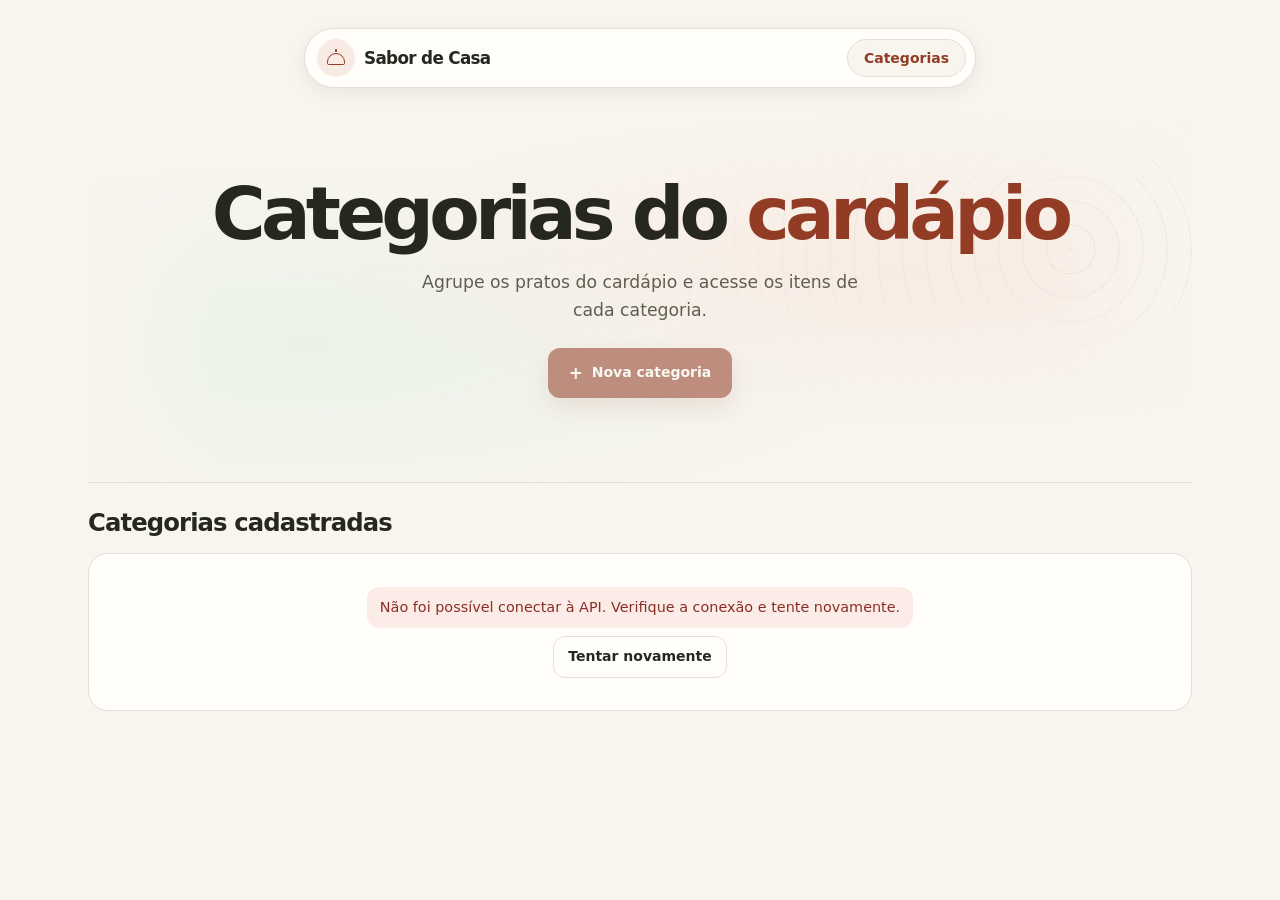
<file: frontend/index.html>
<!doctype html>
<html lang="pt-BR">
<head>
  <meta charset="utf-8">
  <meta name="viewport" content="width=device-width, initial-scale=1">
  <title>Categorias | Sabor de Casa</title>
  <link rel="stylesheet" href="./styles.css">
  <script type="module" src="./categorias.js"></script>
</head>
<body>
  <header class="cabecalho">
    <div class="container cabecalho-conteudo">
      <a class="marca" href="./index.html">
        <span class="marca-icone" aria-hidden="true"></span>
        Sabor de Casa
      </a>
      <nav aria-label="Navegação principal">
        <a class="nav-link" href="./index.html" aria-current="page">Categorias</a>
      </nav>
    </div>
  </header>

  <main class="container">
    <div class="intro">
      <div>
        <h1>Categorias do <span>cardápio</span></h1>
        <p>Agrupe os pratos do cardápio e acesse os itens de cada categoria.</p>
      </div>
      <button class="botao botao-primario" id="nova-categoria" type="button" disabled>
        <span class="botao-icone" aria-hidden="true">+</span> Nova categoria
      </button>
    </div>

    <p class="aviso aviso-sucesso" id="mensagem" role="status"></p>

    <section class="painel" aria-labelledby="titulo-lista">
      <div class="painel-cabecalho">
        <h2 id="titulo-lista" tabindex="-1">Categorias cadastradas</h2>
        <span class="resumo" id="total-categorias" hidden></span>
      </div>
      <p class="estado" id="carregando" role="status" hidden>Carregando categorias…</p>
      <div class="estado" id="erro-lista" hidden>
        <p class="aviso aviso-erro" id="mensagem-erro-lista" role="alert"></p>
        <button class="botao botao-secundario" id="tentar-novamente" type="button">Tentar novamente</button>
      </div>
      <div class="estado" id="lista-vazia" hidden>
        <p class="estado-titulo">Nenhuma categoria cadastrada</p>
        <p>Use “Nova categoria” para adicionar a primeira.</p>
      </div>
      <ul class="categorias" id="categorias" role="list" hidden></ul>
      <noscript><p class="estado">Ative o JavaScript para gerenciar as categorias.</p></noscript>
    </section>
  </main>

  <template id="modelo-categoria">
    <li class="categoria">
      <div class="categoria-info">
        <span class="categoria-icone" aria-hidden="true"></span>
        <div class="categoria-texto">
          <h3 class="categoria-nome"></h3>
          <p class="categoria-pratos"></p>
        </div>
      </div>
      <div class="categoria-acoes">
        <a class="botao botao-secundario ver-pratos">Ver pratos <span aria-hidden="true">→</span></a>
        <button class="botao botao-texto editar" type="button">Editar</button>
        <button class="botao botao-texto botao-perigo-texto excluir" type="button">Excluir</button>
      </div>
    </li>
  </template>

  <dialog id="dialogo-categoria" aria-labelledby="titulo-formulario">
    <form id="formulario-categoria" novalidate>
      <h2 id="titulo-formulario">Nova categoria</h2>
      <label for="nome">Nome da categoria</label>
      <input id="nome" name="nome" type="text" autocomplete="off" required
        aria-describedby="ajuda-nome erro-formulario" autofocus>
      <p class="ajuda" id="ajuda-nome">Use de 2 a 80 caracteres.</p>
      <p class="aviso aviso-erro" id="erro-formulario" role="alert"></p>
      <div class="dialogo-acoes">
        <button class="botao botao-secundario" type="button" data-cancelar>Cancelar</button>
        <button class="botao botao-primario" type="submit">Salvar categoria</button>
      </div>
    </form>
  </dialog>

  <dialog id="dialogo-exclusao" aria-labelledby="titulo-exclusao" aria-describedby="descricao-exclusao">
    <form id="formulario-exclusao">
      <h2 id="titulo-exclusao">Excluir categoria?</h2>
      <p class="dialogo-descricao" id="descricao-exclusao">
        A categoria <strong id="nome-exclusao"></strong> será removida permanentemente.
      </p>
      <p class="aviso aviso-erro" id="erro-exclusao" role="alert"></p>
      <div class="dialogo-acoes">
        <button class="botao botao-secundario" type="button" data-cancelar autofocus>Cancelar</button>
        <button class="botao botao-perigo" type="submit">Excluir categoria</button>
      </div>
    </form>
  </dialog>
</body>
</html>
</file>
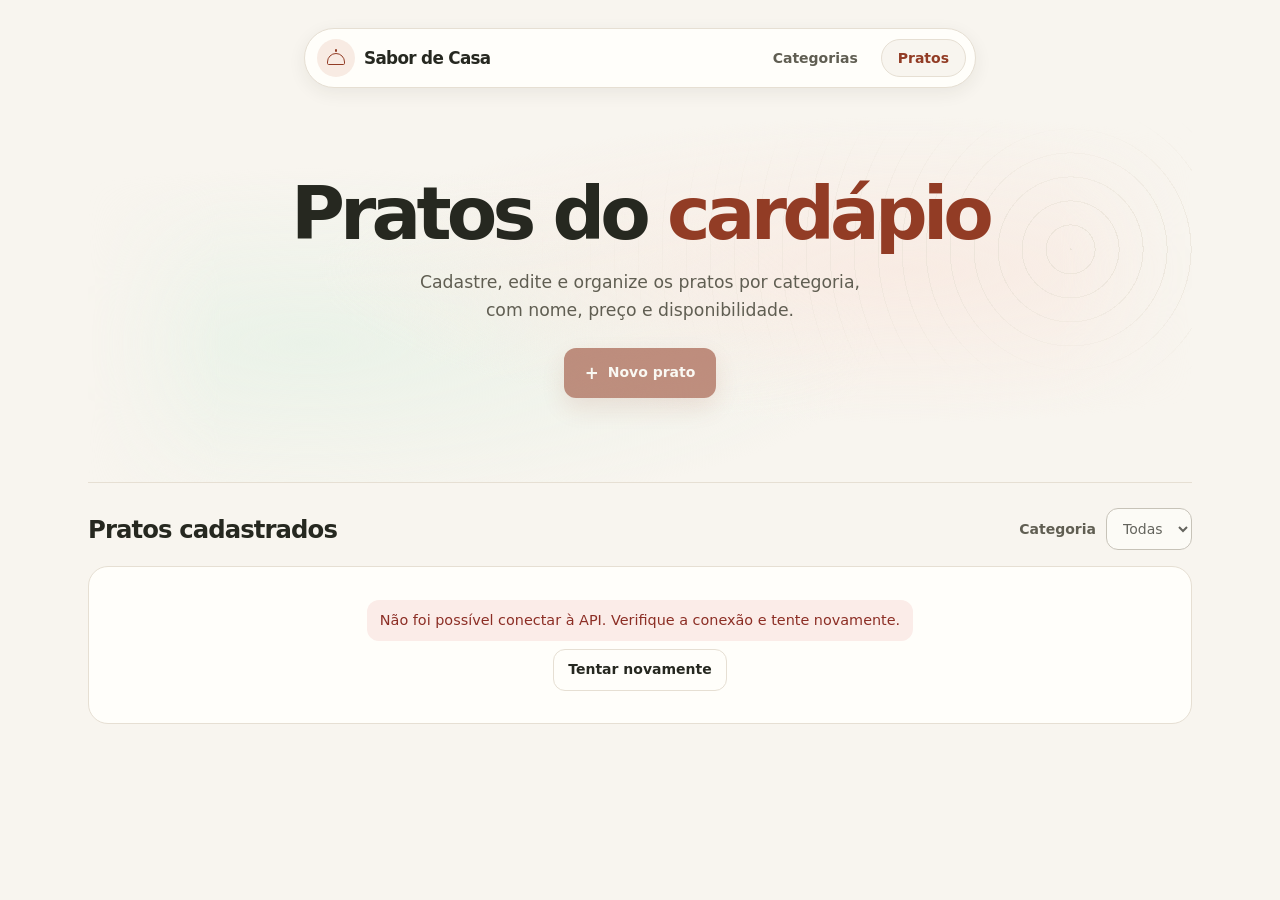
<file: frontend/pratos.html>
<!doctype html>
<html lang="pt-BR">
<head>
  <meta charset="utf-8">
  <meta name="viewport" content="width=device-width, initial-scale=1">
  <title>Pratos | Sabor de Casa</title>
  <link rel="stylesheet" href="./styles.css">
  <link rel="stylesheet" href="./pratos.css">
  <script type="module" src="./pratos.js"></script>
</head>
<body>
  <header class="cabecalho">
    <div class="container cabecalho-conteudo">
      <a class="marca" href="./index.html">
        <span class="marca-icone" aria-hidden="true"></span>
        Sabor de Casa
      </a>
      <nav aria-label="Navegação principal" class="nav-lista">
        <a class="nav-link nav-link-inativo" href="./index.html">Categorias</a>
        <a class="nav-link" href="./pratos.html" aria-current="page">Pratos</a>
      </nav>
    </div>
  </header>

  <main class="container">
    <div class="intro">
      <div>
        <h1>Pratos do <span>cardápio</span></h1>
        <p>Cadastre, edite e organize os pratos por categoria, com nome, preço e disponibilidade.</p>
      </div>
      <button class="botao botao-primario" id="novo-prato" type="button" disabled>
        <span class="botao-icone" aria-hidden="true">+</span> Novo prato
      </button>
    </div>

    <p class="aviso aviso-sucesso" id="mensagem" role="status"></p>
    <p class="aviso aviso-modo" id="aviso-mock" hidden>Modo de teste: os pratos são fictícios e ficam só na memória do navegador.</p>

    <section class="painel" aria-labelledby="titulo-lista">
      <div class="painel-cabecalho">
        <h2 id="titulo-lista" tabindex="-1">Pratos cadastrados</h2>
        <div class="painel-filtro">
          <label for="filtro-categoria">Categoria</label>
          <select id="filtro-categoria" disabled>
            <option value="">Todas</option>
          </select>
          <span class="resumo" id="total-pratos" hidden></span>
        </div>
      </div>

      <p class="estado" id="carregando" role="status" hidden>Carregando pratos…</p>
      <div class="estado" id="erro-lista" hidden>
        <p class="aviso aviso-erro" id="mensagem-erro-lista" role="alert"></p>
        <button class="botao botao-secundario" id="tentar-novamente" type="button">Tentar novamente</button>
      </div>
      <div class="estado" id="sem-categorias" hidden>
        <p class="estado-titulo">Cadastre uma categoria primeiro</p>
        <p>Todo prato precisa pertencer a uma categoria.</p>
        <a class="botao botao-secundario" href="./index.html">Ir para categorias</a>
      </div>
      <div id="grupos" hidden></div>
      <noscript><p class="estado">Ative o JavaScript para gerenciar os pratos.</p></noscript>
    </section>
  </main>

  <template id="modelo-grupo">
    <section class="grupo">
      <div class="grupo-cabecalho">
        <h3 class="grupo-titulo"></h3>
        <span class="grupo-contagem"></span>
      </div>
      <p class="grupo-vazio">Nenhum prato nesta categoria.</p>
      <ul class="pratos" role="list"></ul>
    </section>
  </template>

  <template id="modelo-prato">
    <li class="prato">
      <div class="prato-info">
        <h4 class="prato-nome"></h4>
        <p class="prato-meta">
          <span class="prato-categoria"></span>
          <span class="selo selo-indisponivel" hidden>Indisponível</span>
        </p>
      </div>
      <p class="prato-preco"></p>
      <div class="prato-acoes">
        <button class="botao botao-texto editar" type="button">Editar</button>
        <button class="botao botao-texto botao-perigo-texto excluir" type="button">Excluir</button>
      </div>
    </li>
  </template>

  <dialog id="dialogo-prato" aria-labelledby="titulo-formulario">
    <form id="formulario-prato" novalidate>
      <h2 id="titulo-formulario">Novo prato</h2>

      <div class="campo">
        <label for="nome">Nome do prato</label>
        <input id="nome" name="nome" type="text" autocomplete="off" required maxlength="120"
          aria-describedby="erro-nome">
        <p class="erro-campo" id="erro-nome"></p>
      </div>

      <div class="campo">
        <label for="preco">Preço (R$)</label>
        <input id="preco" name="preco" type="text" inputmode="decimal" autocomplete="off" required
          placeholder="0,00" aria-describedby="ajuda-preco erro-preco">
        <p class="ajuda" id="ajuda-preco">Use vírgula ou ponto, por exemplo 25,90.</p>
        <p class="erro-campo" id="erro-preco"></p>
      </div>

      <div class="campo">
        <label for="categoria">Categoria</label>
        <select id="categoria" name="categoriaId" required aria-describedby="erro-categoria">
          <option value="">Selecione…</option>
        </select>
        <p class="erro-campo" id="erro-categoria"></p>
      </div>

      <div class="campo campo-checkbox">
        <input id="disponivel" name="disponivel" type="checkbox" checked>
        <label for="disponivel">Disponível no cardápio</label>
      </div>

      <p class="aviso aviso-erro" id="erro-formulario" role="alert"></p>
      <div class="dialogo-acoes">
        <button class="botao botao-secundario" type="button" data-cancelar>Cancelar</button>
        <button class="botao botao-primario" type="submit">Salvar prato</button>
      </div>
    </form>
  </dialog>

  <dialog id="dialogo-exclusao" aria-labelledby="titulo-exclusao" aria-describedby="descricao-exclusao">
    <form id="formulario-exclusao">
      <h2 id="titulo-exclusao">Excluir prato?</h2>
      <p class="dialogo-descricao" id="descricao-exclusao">
        O prato <strong id="nome-exclusao"></strong> será removido permanentemente.
      </p>
      <p class="aviso aviso-erro" id="erro-exclusao" role="alert"></p>
      <div class="dialogo-acoes">
        <button class="botao botao-secundario" type="button" data-cancelar autofocus>Cancelar</button>
        <button class="botao botao-perigo" type="submit">Excluir prato</button>
      </div>
    </form>
  </dialog>
</body>
</html>
</file>
<file: frontend/styles.css>
:root {
  color-scheme: light;
  --fundo: #f8f5ef;
  --superficie: #fffefa;
  --texto: #262820;
  --texto-suave: #605e52;
  --borda: #e6dfd3;
  --terra: #923c25;
  --terra-hover: #75301e;
  --terra-claro: #f8ebe3;
  --verde: #285243;
  --verde-claro: #eaf2e8;
  --erro: #8c2e25;
  --erro-claro: #fbece8;
  --raio-botao: 12px;
  --raio-painel: 20px;
  --sombra-leve: color-mix(in srgb, var(--texto) 7%, transparent);
  --sombra-acao: color-mix(in srgb, var(--terra) 22%, transparent);
  font-family: Inter, system-ui, -apple-system, "Segoe UI", sans-serif;
  color: var(--texto);
  background: var(--fundo);
}

* {
  box-sizing: border-box;
}

body {
  margin: 0;
}

[hidden] {
  display: none !important;
}

:focus-visible {
  outline: 3px solid var(--verde);
  outline-offset: 3px;
}

.container {
  width: min(1104px, calc(100% - 64px));
  margin-inline: auto;
}

.cabecalho {
  position: sticky;
  top: 14px;
  z-index: 1;
  padding-top: 14px;
}

.cabecalho-conteudo {
  display: flex;
  width: min(672px, calc(100% - 64px));
  min-height: 60px;
  align-items: center;
  justify-content: space-between;
  gap: 16px;
  padding: 7px 9px 7px 12px;
  border: 1px solid var(--borda);
  border-radius: 999px;
  background: var(--superficie);
  box-shadow: 0 5px 18px var(--sombra-leve);
}

.marca {
  display: inline-flex;
  align-items: center;
  gap: 9px;
  color: var(--texto);
  font-size: 1.05rem;
  font-weight: 750;
  letter-spacing: -.04em;
  text-decoration: none;
}

.marca-icone {
  position: relative;
  display: block;
  width: 38px;
  height: 38px;
  flex: 0 0 38px;
  border-radius: 50%;
  background: var(--terra-claro);
  color: var(--terra);
}

.marca-icone::before,
.marca-icone::after {
  position: absolute;
  content: "";
}

.marca-icone::before {
  inset: 14px 10px 12px;
  border: 1.5px solid currentColor;
  border-radius: 11px 11px 2px 2px;
}

.marca-icone::after {
  inset: 10px auto auto 18px;
  width: 2px;
  height: 3px;
  border-radius: 2px;
  background: currentColor;
}

.nav-link {
  display: block;
  padding: 10px 16px;
  border: 1px solid var(--borda);
  border-radius: 999px;
  background: var(--fundo);
  color: var(--terra);
  font-size: .875rem;
  font-weight: 650;
  text-decoration: none;
}

main.container {
  padding-bottom: 64px;
}

.intro {
  position: relative;
  isolation: isolate;
  display: grid;
  justify-items: center;
  gap: 24px;
  padding: clamp(64px, 8vw, 112px) 16px clamp(48px, 7vw, 84px);
  text-align: center;
}

.intro::before,
.intro::after {
  position: absolute;
  z-index: -1;
  inset: 0;
  pointer-events: none;
  content: "";
}

.intro::before {
  background:
    radial-gradient(ellipse at 74% 48%, var(--terra-claro), transparent 51%),
    radial-gradient(ellipse at 20% 66%, var(--verde-claro), transparent 46%);
  mask-image: linear-gradient(90deg, transparent, var(--texto) 12%, var(--texto) 88%, transparent);
}

.intro::after {
  background: repeating-radial-gradient(
    circle at 89% 43%,
    var(--borda) 0 1px,
    transparent 1px 24px
  );
  mask-image: radial-gradient(ellipse at 89% 43%, var(--texto), transparent 40%);
  opacity: .72;
}

h1,
h2,
h3,
p {
  margin: 0;
}

h1 {
  font-size: clamp(2.6rem, 6vw, 4.6rem);
  font-weight: 650;
  letter-spacing: -.065em;
  line-height: 1.04;
  text-wrap: balance;
}

h1 span {
  color: var(--terra);
}

.intro p {
  max-width: 42ch;
  margin: 16px auto 0;
  color: var(--texto-suave);
  font-size: clamp(.95rem, 2vw, 1.08rem);
  line-height: 1.6;
  text-wrap: pretty;
}

.botao {
  display: inline-flex;
  min-height: 42px;
  align-items: center;
  justify-content: center;
  gap: 8px;
  padding: 9px 14px;
  border: 1px solid transparent;
  border-radius: var(--raio-botao);
  background: transparent;
  color: var(--texto);
  cursor: pointer;
  font: inherit;
  font-size: .875rem;
  font-weight: 650;
  line-height: 1.25;
  text-align: center;
  text-decoration: none;
}

.botao-primario,
.botao-perigo {
  background: var(--terra);
  color: var(--superficie);
}

.botao-primario:hover,
.botao-perigo:hover {
  background: var(--terra-hover);
}

.botao-secundario {
  border-color: var(--borda);
  background: var(--superficie);
}

.botao-secundario:hover,
.botao-texto:hover {
  background: var(--fundo);
}

.botao-perigo-texto {
  color: var(--erro);
}

.botao-perigo-texto:hover {
  background: var(--erro-claro);
}

.botao:disabled {
  opacity: .55;
  cursor: default;
}

.botao-icone {
  font-size: 1.2em;
  line-height: 1;
}

.intro .botao {
  min-height: 50px;
  gap: 9px;
  padding-inline: 20px;
  box-shadow: 0 10px 24px var(--sombra-acao);
}

.painel {
  padding-top: 25px;
  border-top: 1px solid var(--borda);
}

.painel-cabecalho {
  display: flex;
  align-items: center;
  justify-content: space-between;
  gap: 12px;
  margin-bottom: 16px;
}

.painel h2 {
  font-size: clamp(1.17rem, 3vw, 1.52rem);
  font-weight: 680;
  letter-spacing: -.037em;
}

.resumo {
  flex: 0 0 auto;
  padding: 6px 11px;
  border: 1px solid var(--borda);
  border-radius: 999px;
  background: var(--superficie);
  color: var(--texto-suave);
  font-size: .8125rem;
  font-variant-numeric: tabular-nums;
  text-align: right;
}

.categorias {
  display: grid;
  grid-template-columns: repeat(3, minmax(0, 1fr));
  gap: 16px;
  margin: 0;
  padding: 0;
  list-style: none;
}

.categoria {
  display: flex;
  min-width: 0;
  flex-direction: column;
  gap: 16px;
  padding: 20px 20px 14px;
  border: 1px solid var(--borda);
  border-radius: var(--raio-painel);
  background: var(--superficie);
  box-shadow: 0 4px 14px var(--sombra-leve);
}

.categoria:hover,
.categoria:focus-within {
  border-color: color-mix(in srgb, var(--terra) 26%, var(--borda));
}

.categoria-info,
.categoria-acoes {
  display: flex;
  align-items: center;
  gap: 8px;
}

.categoria-info {
  gap: 12px;
}

.categoria-texto {
  min-width: 0;
}

.categoria-acoes {
  flex-wrap: wrap;
  gap: 4px;
  margin-top: auto;
  padding-top: 9px;
  border-top: 1px solid var(--borda);
}

.categoria-acoes .botao {
  min-height: 40px;
  padding: 7px 10px;
}

.categoria-acoes .ver-pratos {
  gap: 5px;
  margin-right: auto;
  border-color: transparent;
  background: var(--terra-claro);
  color: var(--terra);
}

.categoria-acoes .ver-pratos:hover {
  border-color: var(--terra);
}

.categoria-icone {
  position: relative;
  width: 44px;
  height: 44px;
  flex: 0 0 44px;
  border-radius: var(--raio-botao);
  background: var(--verde-claro);
  color: var(--verde);
}

.categoria-icone::before,
.categoria-icone::after {
  position: absolute;
  left: 12px;
  border: 1.5px solid currentColor;
  content: "";
}

.categoria-icone::before {
  top: 17px;
  width: 20px;
  height: 13px;
  border-radius: 2px;
}

.categoria-icone::after {
  top: 13px;
  width: 9px;
  height: 5px;
  border-bottom: 0;
  border-radius: 3px 3px 0 0;
}

.categoria-nome {
  overflow-wrap: anywhere;
  font-size: 1.06rem;
  font-weight: 700;
  letter-spacing: -.018em;
}

.categoria-pratos {
  margin-top: 4px;
  color: var(--texto-suave);
  font-size: .875rem;
}

.estado {
  display: grid;
  min-height: 158px;
  justify-items: center;
  align-content: center;
  gap: 8px;
  padding: 24px;
  border: 1px solid var(--borda);
  border-radius: var(--raio-painel);
  background: var(--superficie);
  color: var(--texto-suave);
  text-align: center;
}

.estado-titulo {
  color: var(--texto);
  font-weight: 700;
}

.aviso {
  padding: 10px 13px;
  border-radius: var(--raio-botao);
  font-size: .9rem;
  line-height: 1.45;
  overflow-wrap: anywhere;
}

.aviso:empty {
  margin: 0;
  padding: 0;
}

.aviso-sucesso {
  margin-bottom: 18px;
  background: var(--verde-claro);
  color: var(--verde);
}

.aviso-erro {
  background: var(--erro-claro);
  color: var(--erro);
}

dialog {
  width: min(480px, calc(100% - 32px));
  max-height: calc(100% - 32px);
  padding: 30px;
  border: 1px solid var(--borda);
  border-radius: var(--raio-painel);
  background: var(--superficie);
  color: var(--texto);
  box-shadow: 0 20px 60px color-mix(in srgb, var(--texto) 22%, transparent);
}

dialog::backdrop {
  background: color-mix(in srgb, var(--texto) 36%, transparent);
  backdrop-filter: blur(4px);
}

dialog h2 {
  margin-bottom: 20px;
  font-size: 1.85rem;
  font-weight: 680;
  letter-spacing: -.045em;
  line-height: 1.12;
}

dialog label {
  display: block;
  margin-bottom: 7px;
  font-weight: 650;
}

dialog input {
  width: 100%;
  min-height: 44px;
  padding: 9px 12px;
  border: 1px solid color-mix(in srgb, var(--texto-suave) 38%, var(--borda));
  border-radius: var(--raio-botao);
  background: var(--superficie);
  color: var(--texto);
  font: inherit;
}

dialog input[aria-invalid="true"] {
  border-color: var(--erro);
}

.ajuda,
.dialogo-descricao {
  color: var(--texto-suave);
  line-height: 1.5;
  overflow-wrap: anywhere;
}

.ajuda {
  margin-top: 8px;
  font-size: .875rem;
}

dialog .aviso:not(:empty) {
  margin-top: 14px;
}

.dialogo-acoes {
  display: flex;
  flex-wrap: wrap;
  justify-content: flex-end;
  gap: 10px;
  margin-top: 24px;
}

@media (max-width: 905px) {
  .categorias {
    grid-template-columns: repeat(2, minmax(0, 1fr));
  }
}

@media (max-width: 580px) {
  .container {
    width: calc(100% - 32px);
  }

  .cabecalho {
    top: 7px;
    padding-top: 7px;
  }

  .cabecalho-conteudo {
    min-height: 55px;
    padding-left: 9px;
  }

  .intro {
    gap: 19px;
    padding: 46px 8px 42px;
  }

  .intro::after {
    opacity: .43;
  }

  .painel {
    padding-top: 18px;
  }

  .categorias {
    grid-template-columns: minmax(0, 1fr);
    gap: 11px;
  }

  .categoria {
    gap: 11px;
    padding: 14px 14px 10px;
  }

  .estado,
  dialog {
    padding: 20px;
  }
}
</file>
<file: frontend/pratos.css>
/* Estilos específicos da página de pratos.
   Carregue DEPOIS de styles.css: tudo aqui usa as variáveis (--terra, --verde, --borda…)
   e as classes (.botao, .painel, .estado, .aviso, dialog…) definidas pela Pessoa 1. */

.nav-lista {
  display: flex;
  gap: 6px;
}

.nav-link-inativo {
  border-color: transparent;
  background: transparent;
  color: var(--texto-suave);
}

.nav-link-inativo:hover {
  background: var(--fundo);
  color: var(--terra);
}

.aviso-modo {
  margin-bottom: 18px;
  background: var(--terra-claro);
  color: var(--terra);
}

.painel-filtro {
  display: flex;
  flex-wrap: wrap;
  align-items: center;
  justify-content: flex-end;
  gap: 8px 10px;
}

.painel-filtro label {
  color: var(--texto-suave);
  font-size: .875rem;
  font-weight: 650;
}

select {
  min-height: 42px;
  padding: 8px 12px;
  border: 1px solid color-mix(in srgb, var(--texto-suave) 38%, var(--borda));
  border-radius: var(--raio-botao);
  background: var(--superficie);
  color: var(--texto);
  font: inherit;
  font-size: .875rem;
}

dialog select {
  width: 100%;
  min-height: 44px;
  font-size: 1rem;
}

dialog select[aria-invalid="true"] {
  border-color: var(--erro);
}

#grupos {
  display: grid;
  gap: 28px;
}

.grupo-cabecalho {
  display: flex;
  align-items: baseline;
  justify-content: space-between;
  gap: 12px;
  margin-bottom: 12px;
}

.grupo-titulo {
  font-size: 1.15rem;
  font-weight: 700;
  letter-spacing: -.025em;
  overflow-wrap: anywhere;
}

.grupo-contagem {
  color: var(--texto-suave);
  font-size: .8125rem;
}

.grupo-vazio {
  padding: 18px;
  border: 1px dashed var(--borda);
  border-radius: var(--raio-painel);
  color: var(--texto-suave);
  font-size: .9rem;
  text-align: center;
}

.pratos {
  display: grid;
  gap: 10px;
  margin: 0;
  padding: 0;
  list-style: none;
}

.prato {
  display: grid;
  grid-template-columns: minmax(0, 1fr) auto auto;
  align-items: center;
  gap: 16px;
  padding: 14px 16px 14px 20px;
  border: 1px solid var(--borda);
  border-radius: var(--raio-painel);
  background: var(--superficie);
  box-shadow: 0 4px 14px var(--sombra-leve);
}

.prato:hover,
.prato:focus-within {
  border-color: color-mix(in srgb, var(--terra) 26%, var(--borda));
}

.prato-nome {
  margin: 0;
  font-size: 1.02rem;
  font-weight: 700;
  letter-spacing: -.015em;
  overflow-wrap: anywhere;
}

.prato-meta {
  display: flex;
  flex-wrap: wrap;
  align-items: center;
  gap: 8px;
  margin-top: 4px;
  color: var(--texto-suave);
  font-size: .875rem;
}

.prato-preco {
  color: var(--verde);
  font-size: 1.08rem;
  font-weight: 750;
  font-variant-numeric: tabular-nums;
  white-space: nowrap;
}

.prato-acoes {
  display: flex;
  gap: 4px;
}

.prato-indisponivel .prato-nome,
.prato-indisponivel .prato-preco {
  color: var(--texto-suave);
}

.selo {
  padding: 2px 9px;
  border-radius: 999px;
  font-size: .75rem;
  font-weight: 650;
}

.selo-indisponivel {
  background: var(--erro-claro);
  color: var(--erro);
}

/* formulário */
.campo {
  margin-bottom: 18px;
}

.campo .ajuda {
  margin-top: 6px;
}

.erro-campo {
  margin-top: 6px;
  color: var(--erro);
  font-size: .875rem;
  font-weight: 600;
}

.erro-campo:empty {
  display: none;
}

.campo-checkbox {
  display: flex;
  align-items: center;
  gap: 10px;
}

.campo-checkbox input {
  width: 20px;
  min-height: 20px;
  height: 20px;
  flex: 0 0 20px;
  accent-color: var(--terra);
}

.campo-checkbox label {
  margin: 0;
}

@media (max-width: 580px) {
  .prato {
    grid-template-columns: minmax(0, 1fr) auto;
    padding: 14px;
  }

  .prato-acoes {
    grid-column: 1 / -1;
    padding-top: 8px;
    border-top: 1px solid var(--borda);
  }

  .painel-cabecalho {
    align-items: flex-start;
    flex-direction: column;
  }

  .painel-filtro {
    justify-content: flex-start;
  }
}
</file>
